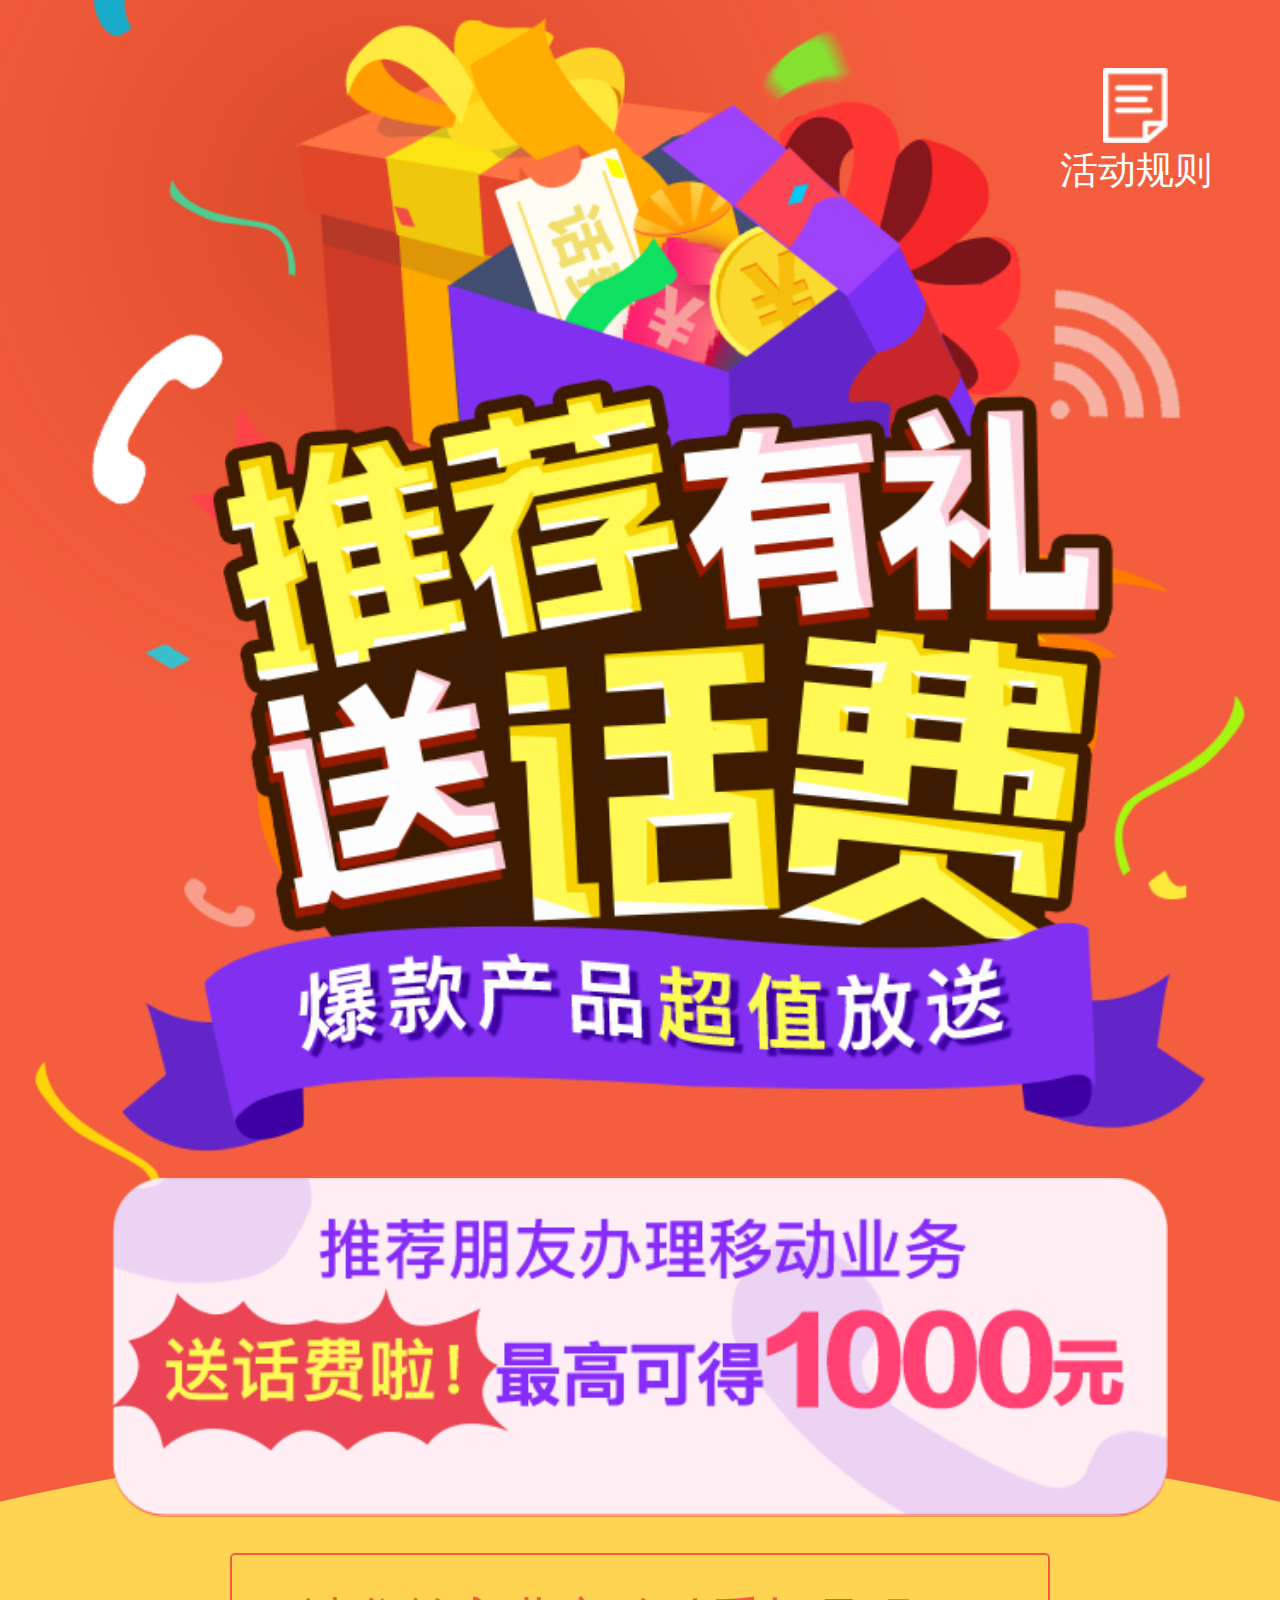
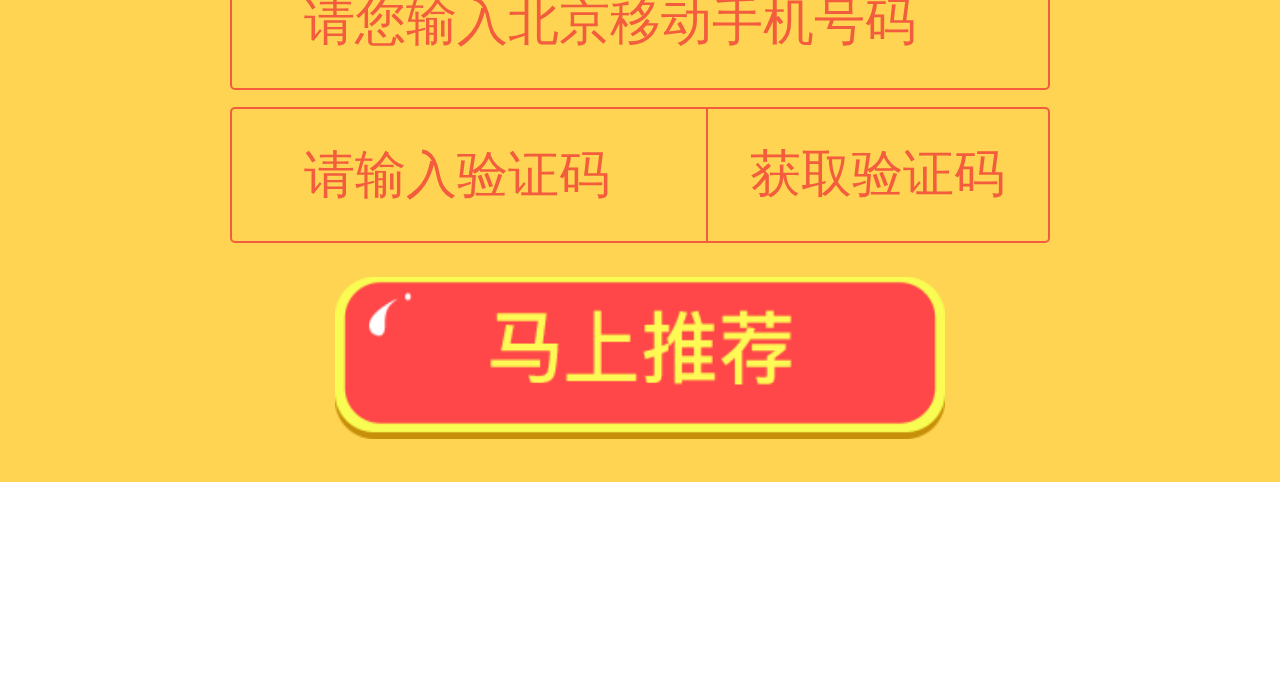
<file: index.html>
<!DOCTYPE html>
<html lang="en">
<head>
    <meta charset="UTF-8">
    <meta name="viewport"
          content="width=device-width, user-scalable=no, initial-scale=1.0, maximum-scale=1.0, minimum-scale=1.0">
    <title>北京移动</title>
    <link rel="stylesheet" href="css/reset.min.css">
    <link rel="stylesheet" href="css/style.css">
</head>
<body>
<section>
    <header>
        <div class="clear">
            <div id="hdgzBtn">
                <span></span>
                <p>活动规则</p>
            </div>
        </div>
        <div></div>
    </header>
    <footer>
        <span></span>
        <span></span>
        <div>
            <input type="number" pattern="[0-9]*" placeholder="请您输入北京移动手机号码">
            <div>
                <input type="text" placeholder="请输入验证码">
                <input id="btn" type="button" value="获取验证码">
            </div>
            <div id="btn_">
                <img src="./images/button.png" alt="马上推荐">
            </div>
        </div>
    </footer>
</section>
</body>
</html>
<script src="js/jquery-1.10.1.min.js"></script>
<script src="js/index.js"></script>
</file>
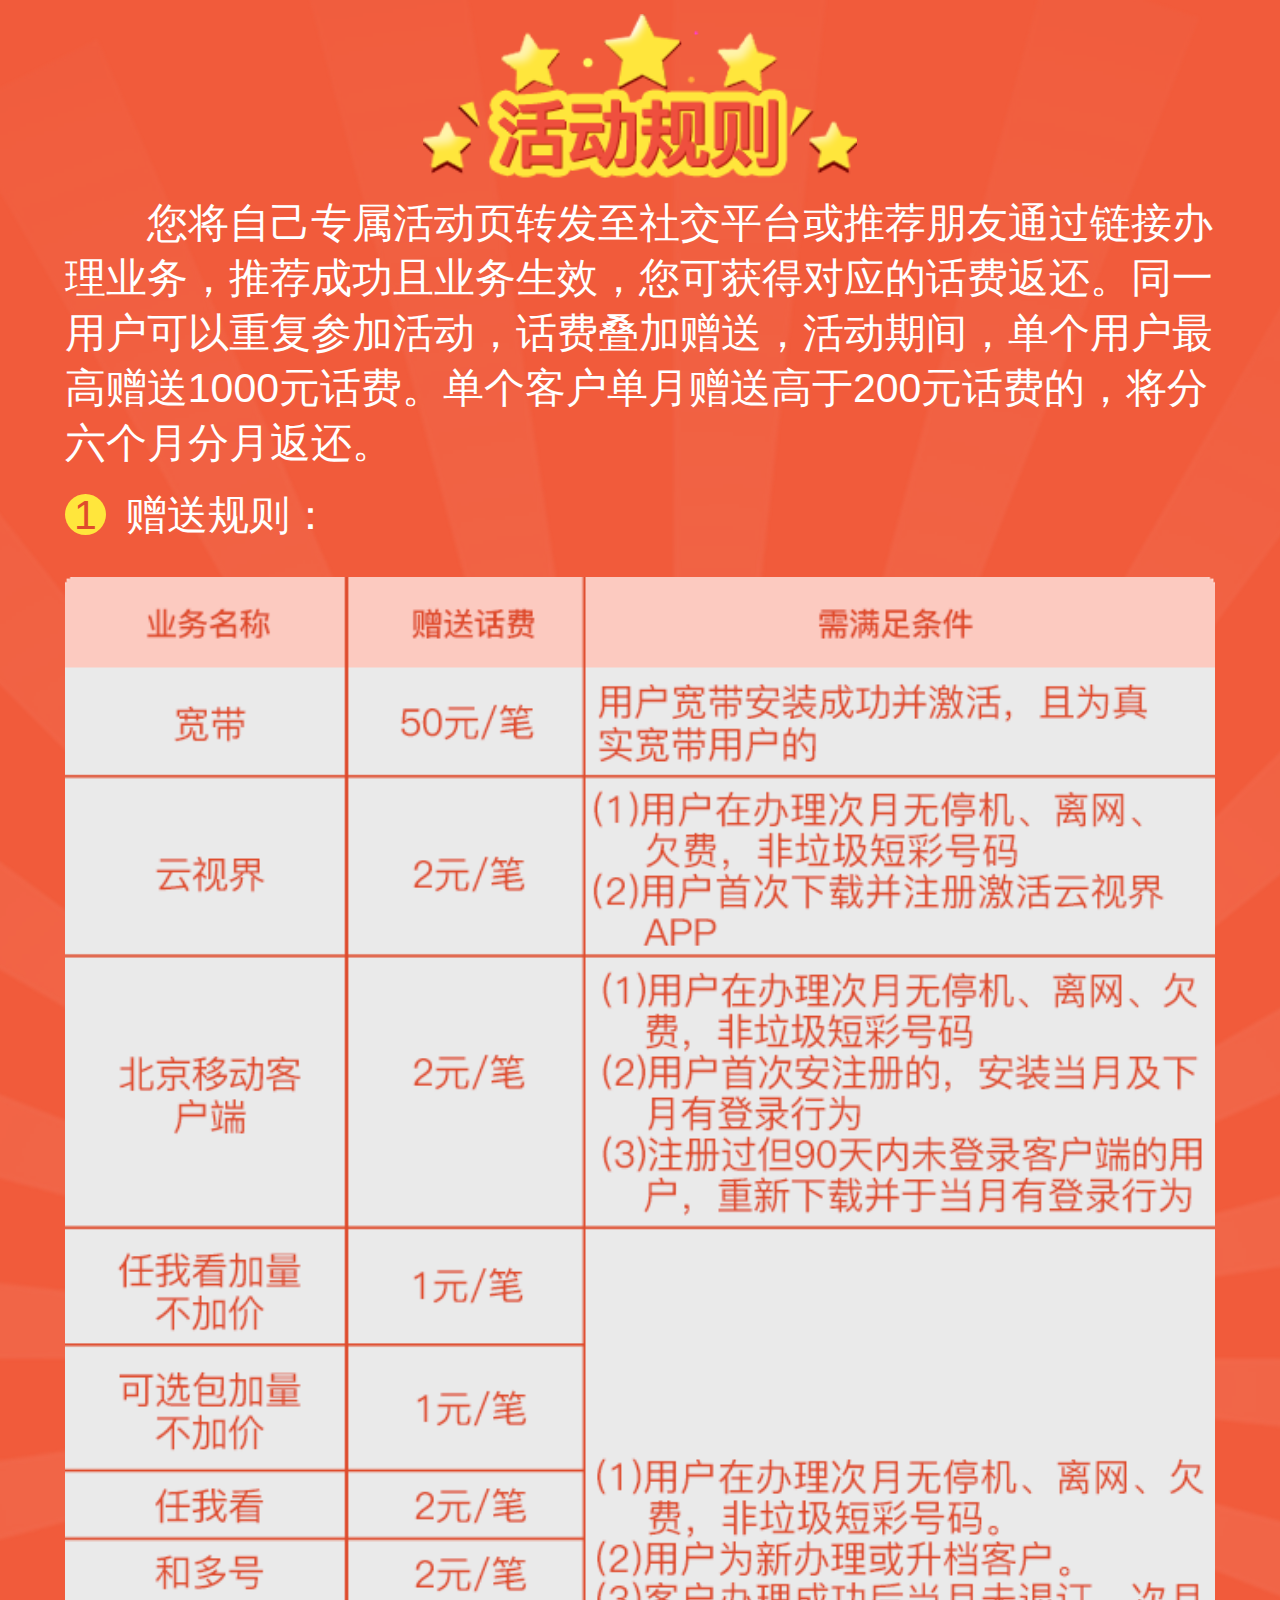
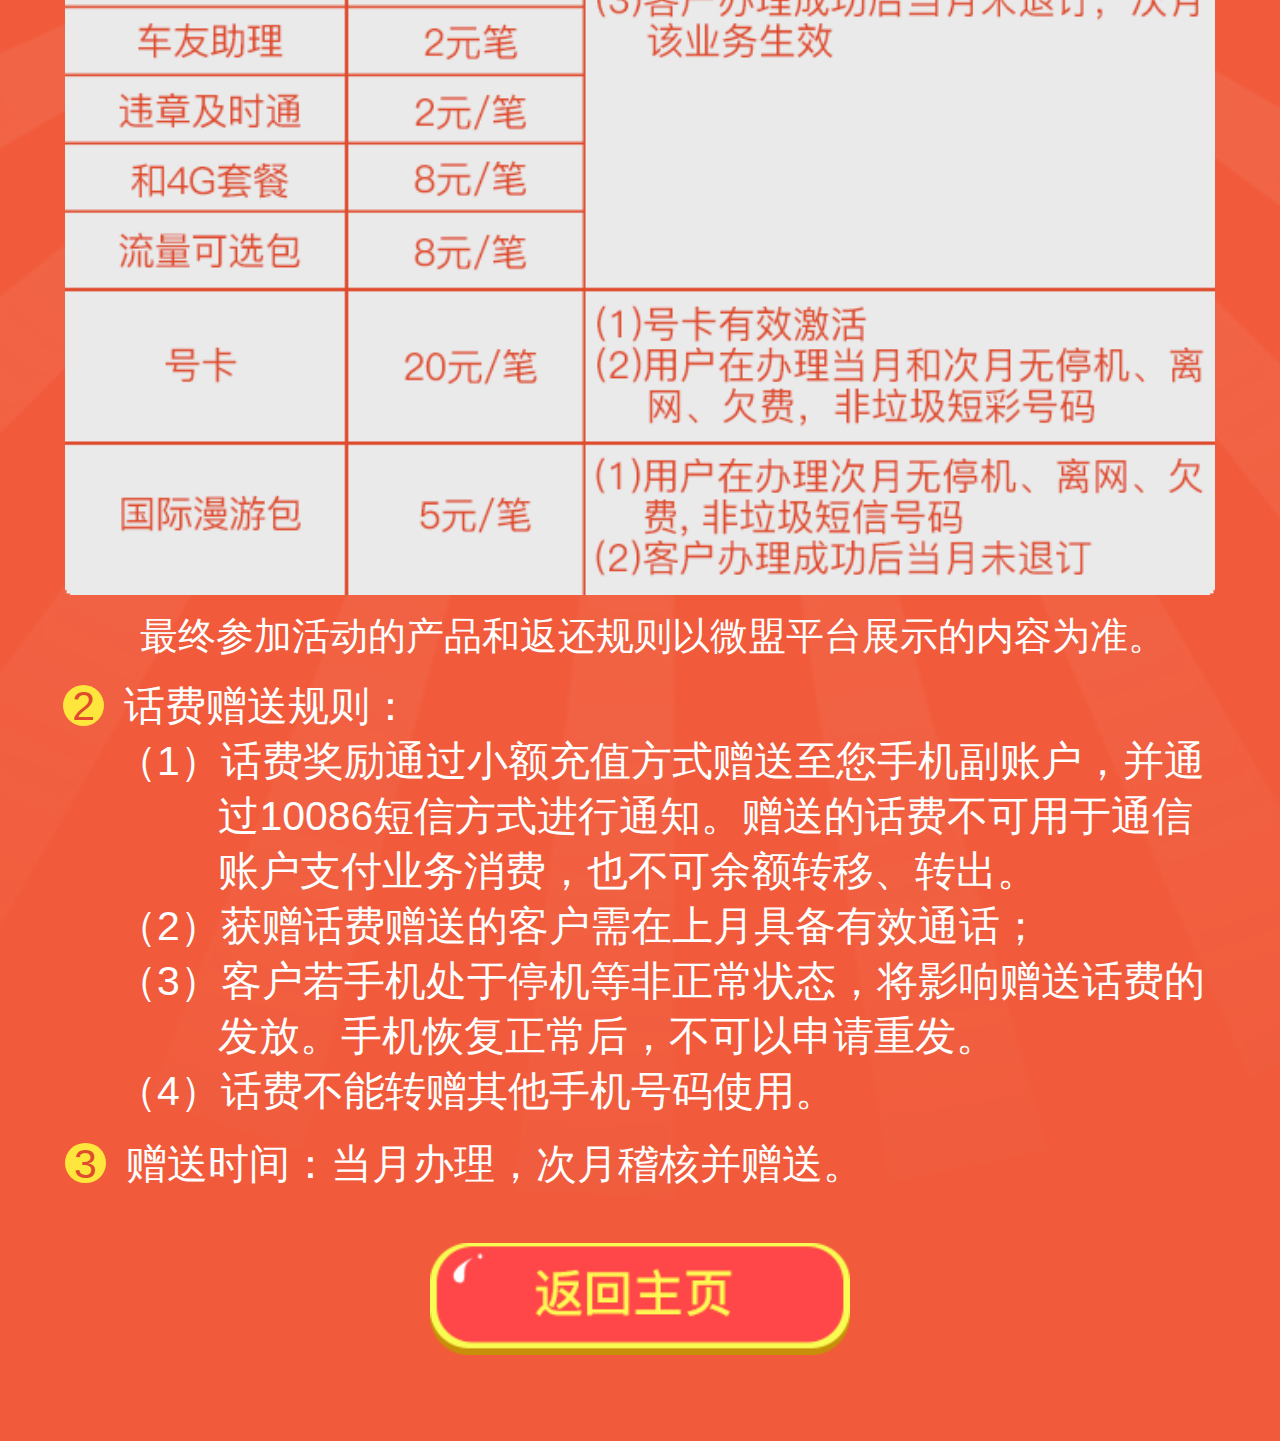
<file: index1.html>
<!DOCTYPE html>
<html lang="en">
<head>
    <meta charset="UTF-8">
    <meta name="viewport"
          content="width=device-width, user-scalable=no, initial-scale=1.0, maximum-scale=1.0, minimum-scale=1.0">
    <title>北京移动</title>
    <link rel="stylesheet" href="css/reset.min.css">
    <link rel="stylesheet" href="css/style1.css">
</head>
<body>
<section>
    <div>
        <header></header>
        <p>您将自己专属活动页转发至社交平台或推荐朋友通过链接办理业务，推荐成功且业务生效，您可获得对应的话费返还。同一用户可以重复参加活动，话费叠加赠送，活动期间，单个用户最高赠送1000元话费。单个客户单月赠送高于200元话费的，将分六个月分月返还。</p>
        <div class="title fir">
            <span>1</span>
            <span>赠送规则：</span>
        </div>
        <div class="tableBox"></div>
        <p class="addDesc">最终参加活动的产品和返还规则以微盟平台展示的内容为准。</p>
        <div class="title sec">
            <span>2</span>
            <span>话费赠送规则：</span><br>
            <p>（1）话费奖励通过小额充值方式赠送至您手机副账户，并通过10086短信方式进行通知。赠送的话费不可用于通信账户支付业务消费，也不可余额转移、转出。</p>
            <p>（2）获赠话费赠送的客户需在上月具备有效通话；</p>
            <p>（3）客户若手机处于停机等非正常状态，将影响赠送话费的发放。手机恢复正常后，不可以申请重发。</p>
            <p>（4）话费不能转赠其他手机号码使用。</p>
        </div>
        <div class="title thir">
            <span>3</span>
            <span>赠送时间：当月办理，次月稽核并赠送。</span>
        </div>
    </div>
    <a href="index.html"></a>
</section>
</body>
</html>
<script>
    (function(global){
        function remChange(){
            document.documentElement.style.fontSize=100*document.documentElement.clientWidth/750+'px';
        }
        remChange();
        global.addEventListener('resize',remChange,false);
    })(window);
</script>
</file>
<file: css/style.css>
header{
    position: relative;
    height: 10.79rem;
    background-color: #f45e3e;
}
header>div:nth-child(1){
    box-sizing: border-box;
    margin-top: -1.2rem;
    padding: 1.6rem .4rem 0 0;
    width: 7.5rem;
    height: 8.49rem;
    background: url("../images/headerBg.png") center no-repeat;
    background-size: cover;
}
header>div:nth-child(1) div{
    float: right;
    text-align: center;
}
header>div:nth-child(1) div span{
    display: inline-block;
    width: .38rem;
    height: .44rem;
    background: url("../images/smallbook.png") center no-repeat;
    background-size: cover;
}
header>div:nth-child(1) div p{
    font-size: .22rem;
    color: #ffffff;
}
header>div:nth-child(2){
    position: absolute;
    left: 0;
    right: 0;
    bottom: .7rem;
    margin: auto;
    width: 6.19rem;
    height: 1.99rem;
    background: url("../images/tjyl.png") center no-repeat;
    background-size: cover;
    z-index: 200;
}
footer{
    overflow: hidden;
    position: relative;
    margin-top: -1.19rem;
    width: 7.5rem;
    height: 3.8rem;
}
footer>div{
    box-sizing: border-box;
    position: absolute;
    top: 0;
    left: 50%;
    margin-left: -6.4rem;
    padding-top: 1.45rem;
    width: 12.8rem;
    height: 4.2rem;
    border-radius: 50%;
    background-color: #fed452;
    z-index: 100;
}
footer>span{
    position: absolute;
    width: .59rem;
}
footer>span:nth-child(1){
    top: 1.37rem;
    left: .7rem;
    height: .47rem;
    background: url("../images/other_1.png") center no-repeat;
    background-size: cover;
}
footer>span:nth-child(2){
    top: 1.9rem;
    right: 1.1rem;
    height: .6rem;
    background: url("../images/other_2.png") center no-repeat;
    background-size: cover;
}
footer>div{
    position: relative;
}
footer>div div{
    position: absolute;
    left: 0;
    right: 0;
    margin: auto;
    top: 2.6rem;
    width: 3.57rem;
    height: .95rem;
    text-align: center;
}
footer>div div img{
    width: 100%;
    height: 100%;
}

footer input{
    box-sizing: border-box;
    padding: 0 .42rem;
    border: 2px solid #f35d3d;
    font-size: .3rem;
    border-radius: 5px;
    color: #f35d3d;
    background-color: #fed452;
    -webkit-appearance: none;
}
::-webkit-input-placeholder{
    color: #f35d3d;
    opacity: 1;
}
footer div:nth-child(3)>input{
    position: absolute;
    left: 0;
    right: 0;
    top: .7rem;
    margin: auto;
    width: 4.8rem;
    height: .8rem;
    line-height: .8rem;
}
footer div>div:nth-child(2){
    position: absolute;
    left: 0;
    right: 0;
    top: 1.6rem;
    margin: auto;
    width: 4.8rem;
    height: .8rem;
    z-index: 160;
}
footer div>div:nth-child(2) input:nth-child(1){
    position: absolute;
    left: 0;
    width: 2.8rem;
    height: .8rem;
    border-radius: 5px 0 0 5px;
}
footer div>div:nth-child(2) input:nth-child(2){
    position: absolute;
    right: 0;
    padding: 0;
    width: 2rem;
    height: .8rem;
    color: #f35d3d;
    border-left: none;
    background-color: #fed452;
    border-radius: 0 5px 5px 0;
}
</file>
<file: css/style1.css>
section{
    padding-bottom: .5rem;
    background-color: #f15b3b;
}
section>div{
    box-sizing: border-box;
    padding: .08rem .38rem .2rem;
    width: 7.5rem;
    background: url("../images/subPageBg.png") center no-repeat;
    background-size: cover;
}
header{
    margin: 0 auto .1rem;
    width: 2.54rem;
    height: .97rem;
    background: url("../images/subPageTitle.png") center no-repeat;
    background-size: cover;
}
section>div p{
    font-size: .24rem;
    text-indent: 2em;
    color: #ffffff;
}
section>div .title{
    margin: .1rem 0;
}
section>div .title.sec{
    box-sizing: border-box;
    padding-left: .35rem;
}
section>div .title.sec span:nth-child(1){
    margin-left: -1.5em;
}
section>div .title span{
    font-size: .24rem;
    color: #ffffff;
}
section>div .title span:nth-child(1){
    display: inline-block;
    margin-right: .1rem;
    width: .24rem;
    height: .24rem;
    text-align: center;
    line-height: .25rem;
    border-radius: 50%;
    color: #df4b2c;
    background-color: #ffe63c;
}
section>div .title p{
    margin-left: .55rem;
    text-indent: -2.5em;
}
section>div .tableBox{
    margin: .2rem 0 .1rem;
    width: 6.74rem;
    height: 9.48rem;
    background: url("../images/subTable.png") center no-repeat;
    background-size: cover;
}
section a{
    margin: 0 auto;
    display: block;
    width: 2.46rem;
    height: .66rem;
    background: url("../images/addBtn.png") center no-repeat;
    background-size: cover;
}
.addDesc{
    font-size: .22rem;
    color: #ffffff;
}
</file>
